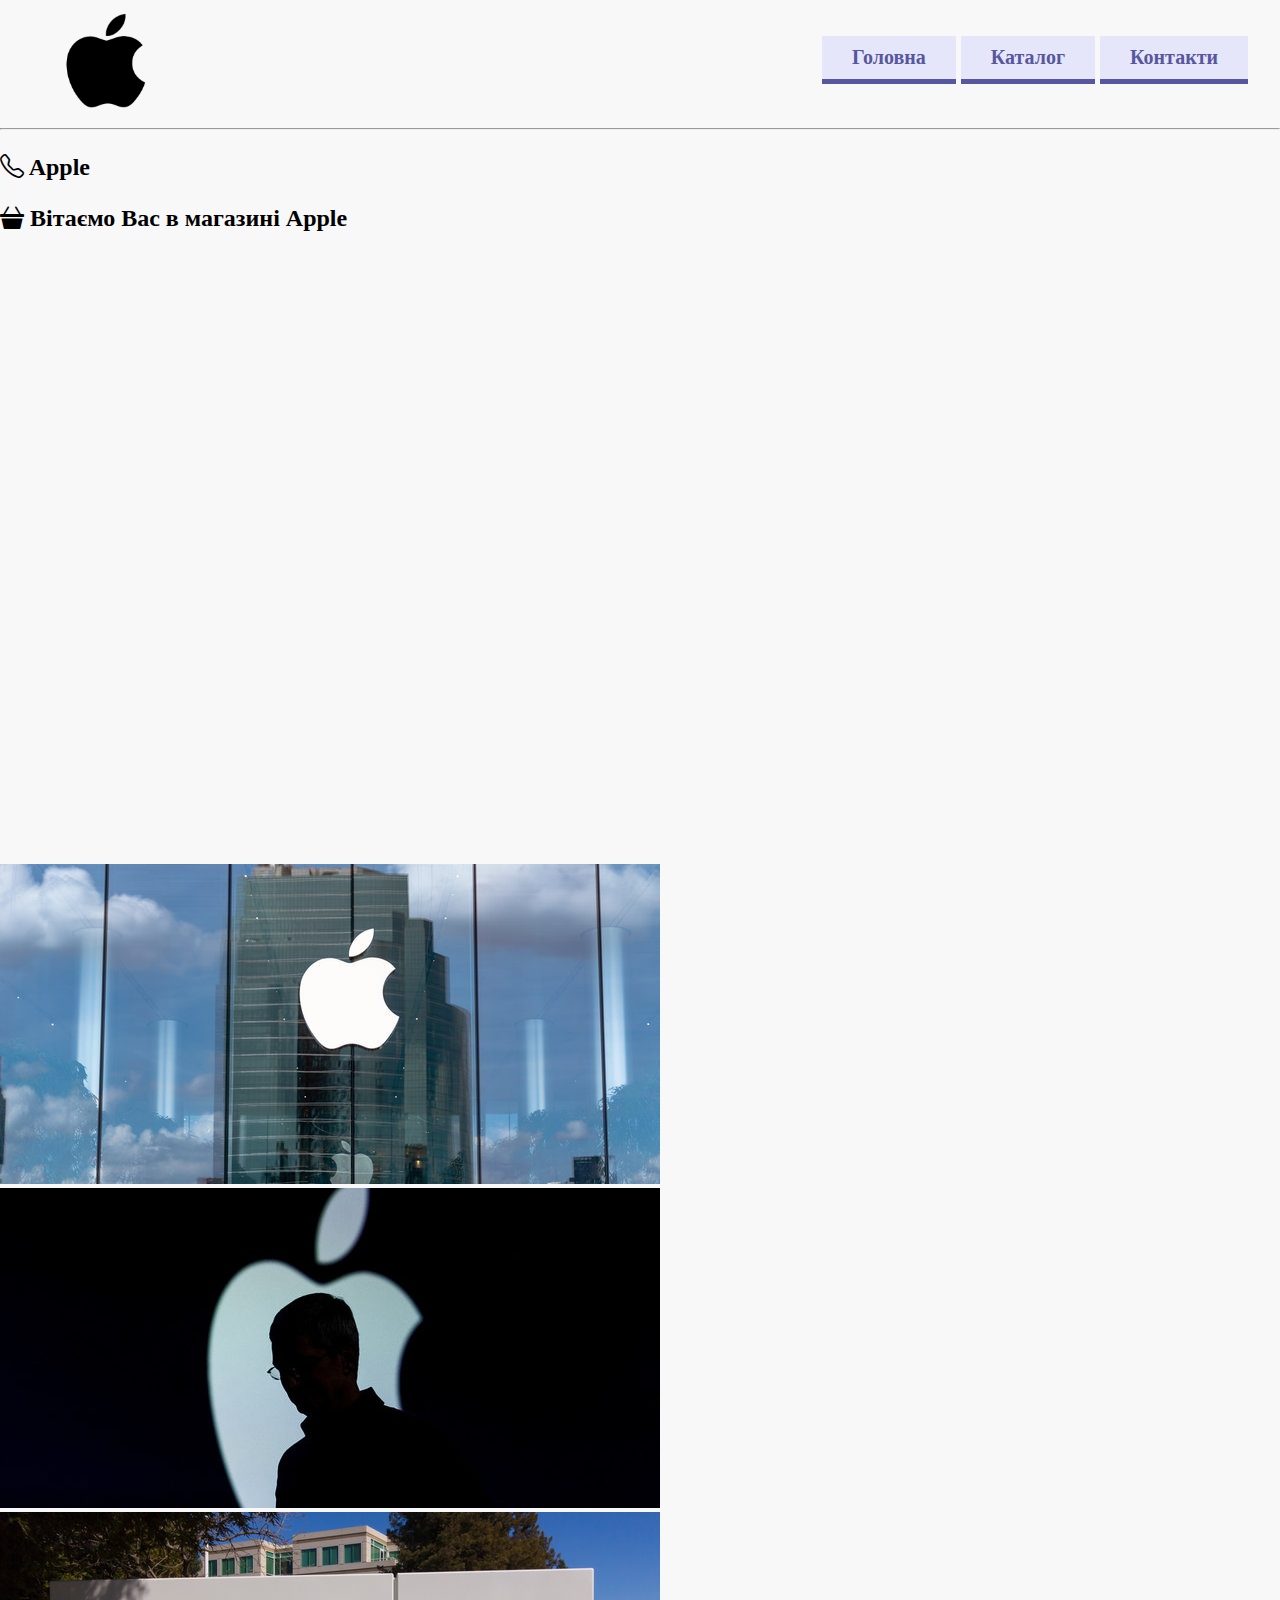
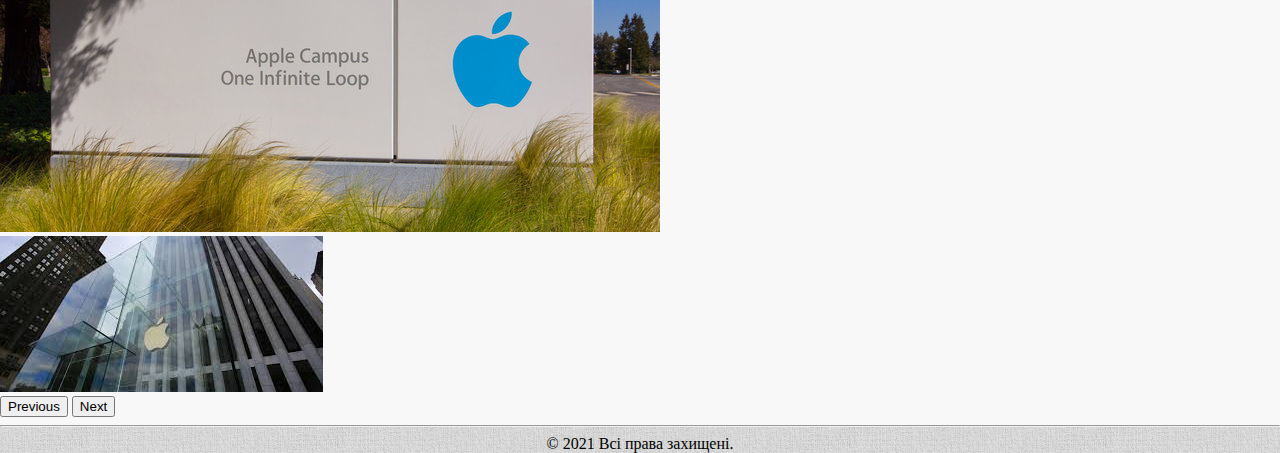
<file: index.html>
<!Doctype html>
<html lang="uk">
	<head>
		<title>Apple</title>
		<meta charset="UTF-8">
		 <link rel="stylesheet" href="style.css">
		 <link rel="import" href="./menu.html">
		 <link rel="stylesheet" href="https://cdn.jsdelivr.net/npm/bootstrap-icons@1.4.1/font/bootstrap-icons.css">
		 <link href="https://cdn.jsdelivr.net/npm/bootstrap@5.0.0/dist/css/bootstrap.min.css" rel="stylesheet" integrity="sha384-wEmeIV1mKuiNpC+IOBjI7aAzPcEZeedi5yW5f2yOq55WWLwNGmvvx4Um1vskeMj0" crossorigin="anonymous">
	</head>
	<body>
	<header>
		<img src="./image/logo.png" class="logo" alt="logo">
		<ul class="menu">
			<li>
				<a href="index.html">Головна</a>
			</li>
			<li>
				<a href="catalog.html">Каталог</a>
			</li>
			<li>
				<a href="contacts.html">Контакти</a>
			</li>
		</ul>
	</header>
	<hr>
	<div class="index">
			<p class="bi bi-telephone"> Apple<p>
			<p class="bi bi-basket3-fill"> Вітаємо Вас в магазині Apple</p>
	</div>
	<div id="carouselExampleControls" class="carousel slide" data-bs-ride="carousel">
  <div class="carousel-inner">
    <div class="carousel-item active">
      <img src="./image/pic2.jpg" class="d-block w-100" alt="pic1">
    </div>
    <div class="carousel-item">
      <img src="./image/pic1.jpg" class="d-block w-100" alt="pic2">
    </div>
    <div class="carousel-item">
      <img src="./image/pic3.jpg" class="d-block w-100" alt="pic3">
    </div>
    <div class="carousel-item">
      <img src="./image/pic4.jpg" class="d-block w-100" alt="pic4">
    </div>
  </div>
  <button class="carousel-control-prev" type="button" data-bs-target="#carouselExampleControls" data-bs-slide="prev">
    <span class="carousel-control-prev-icon" aria-hidden="true"></span>
    <span class="visually-hidden">Previous</span>
  </button>
  <button class="carousel-control-next" type="button" data-bs-target="#carouselExampleControls" data-bs-slide="next">
    <span class="carousel-control-next-icon" aria-hidden="true"></span>
    <span class="visually-hidden">Next</span>
  </button>
</div>
		<footer>
			<div class="footer">
				<hr>&copy;&nbsp;2021 Всі права захищені.
			</div>
		</footer>
	<script src="https://cdn.jsdelivr.net/npm/bootstrap@5.0.0/dist/js/bootstrap.bundle.min.js" integrity="sha384-p34f1UUtsS3wqzfto5wAAmdvj+osOnFyQFpp4Ua3gs/ZVWx6oOypYoCJhGGScy+8" crossorigin="anonymous"></script>
	</body>
</html>
</file>
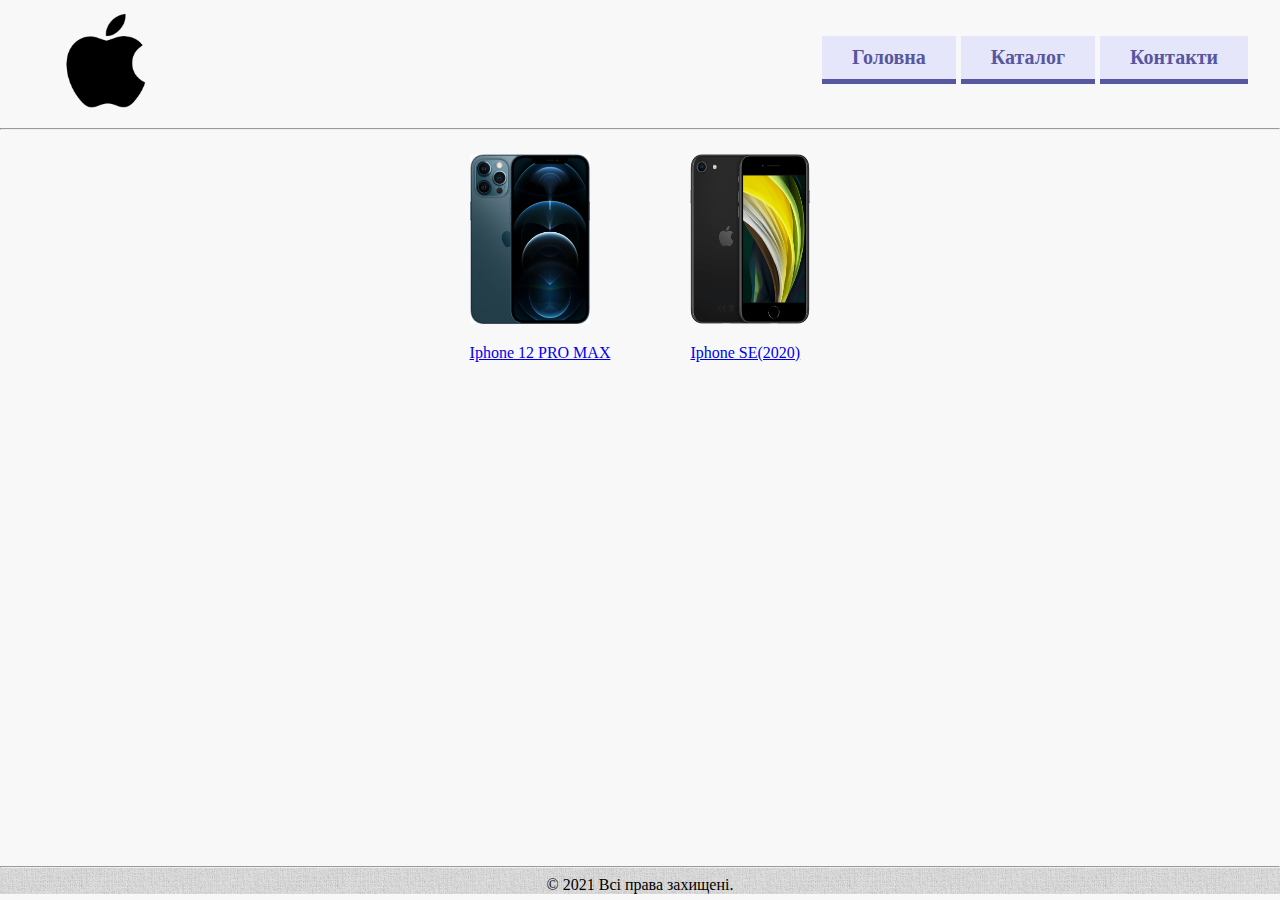
<file: catalog.html>
<!Doctype html>
<html lang="uk">
	<head>
		<title>Каталог</title>
		<meta charset="UTF-8">
		<link rel="stylesheet" href="style.css">
	</head>
	<body>
	<header>
		<img src="./image/logo.png" class = "logo" alt="logo">
		<ul class="menu">
			<li>
				<a href="index.html">Головна</a>
			</li>
			<li>
				<a href="catalog.html">Каталог</a>
			</li>
			<li>
				<a href="contacts.html">Контакти</a>
			</li>
		</ul>
	</header>
	<hr>
		<div class="items">
			<figure>
				<a href="iphone/12_pro_max/iphone12_pro_max.html">
					<img src="./image/iphone12.jpg" width="120" height="170" alt="image">
					<p>Iphone 12 PRO MAX</p>
				</a>
			</figure>
			<figure>
				<a href="iphone/SE_2020/iphone_SE.html">
					<img src="./image/iphone_se.png" width="120" height="170" alt="image">
					<p>Iphone SE(2020)</p>
				</a>
			</figure>
		</div>
	<footer>
		<div class="footer">
			<hr>&copy;&nbsp;2021 Всі права захищені.
		</div>
	</footer>
	</body>
</html>
</file>
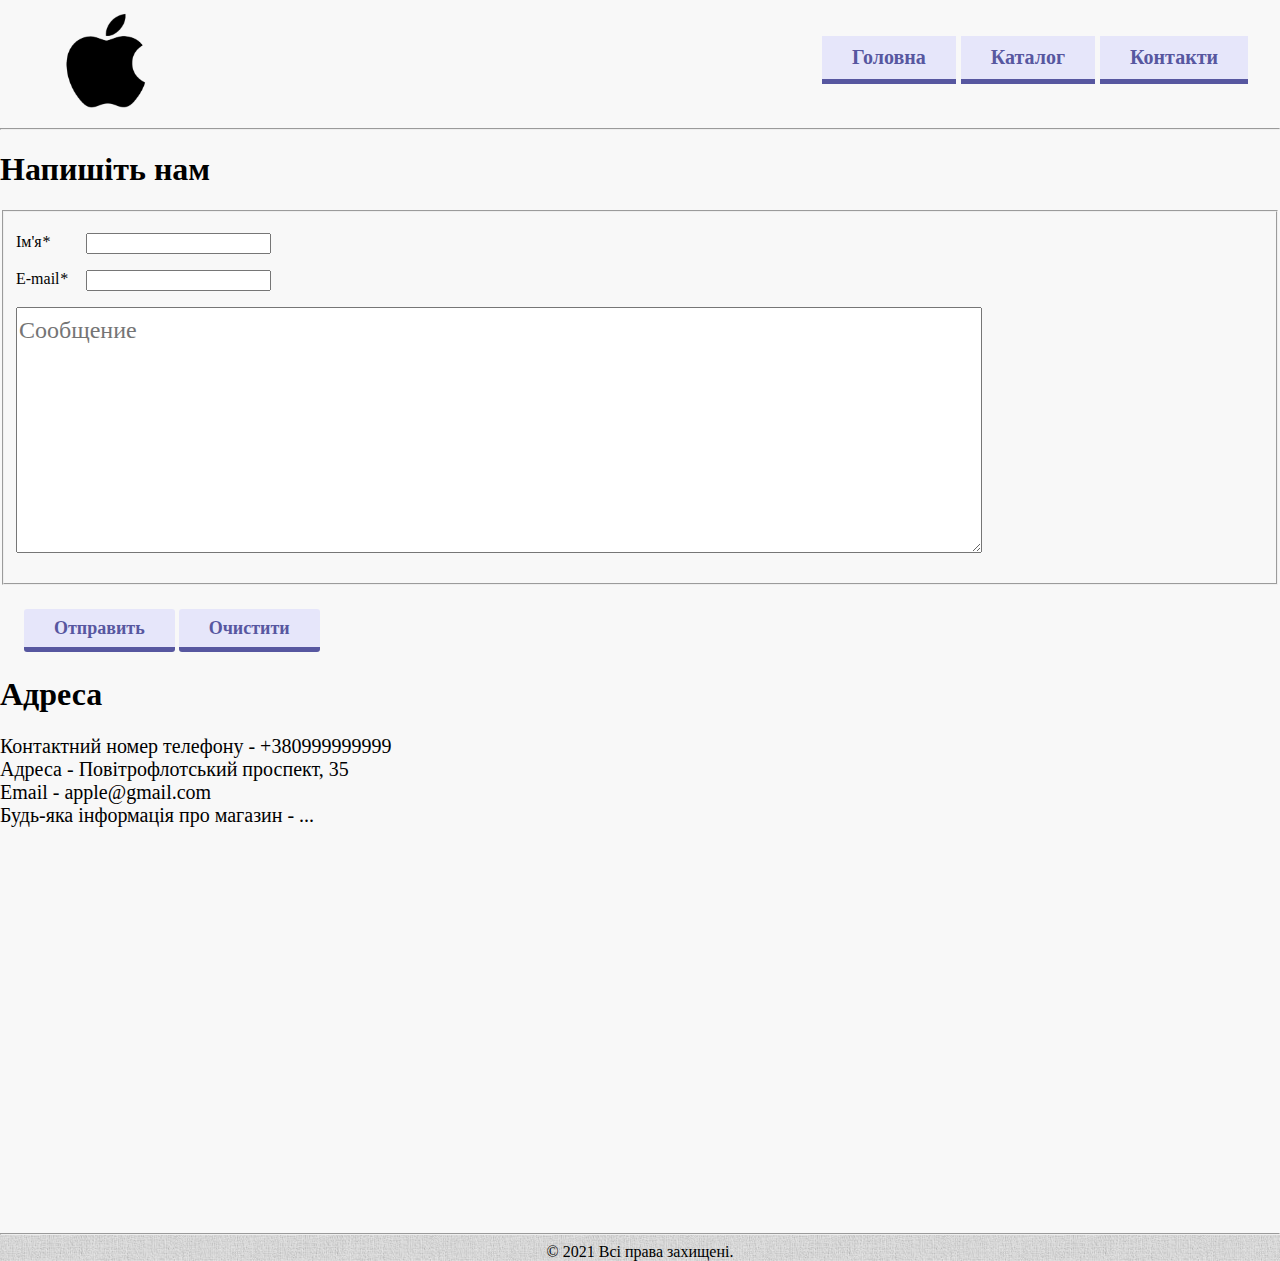
<file: contacts.html>
<!Doctype html>
<html lang="uk">
	<head>
		<title>Контакти</title>
		<meta charset="UTF-8">
		<link rel="stylesheet" href="style.css">
		<link rel="preconnect" href="https://fonts.gstatic.com">
		<link href="https://fonts.googleapis.com/css2?family=New+Tegomin&display=swap" rel="stylesheet">
	</head>
	<body>
	<header>
		<img src="./image/logo.png" class = "logo" alt="logo">
		<ul class="menu">
			<li>
				<a href="index.html">Головна</a>
			</li>
			<li>
				<a href="catalog.html">Каталог</a>
			</li>
			<li>
				<a href="contacts.html">Контакти</a>
			</li>
		</ul>
	</header>
	<hr>
	<div class="form">
		<h1>Напишіть нам</h1>
		<form>
			<fieldset>
				<p><label for ="name">Ім'я<em>*</em></label><input type="text" id="name"></p>
				<p><label for="email">E-mail<em>*</em></label><input type="email" id="email"></p>
				<p><textarea id="text" rows="10" cols="90" name="text" placeholder="Сообщение"></textarea></p>
			</fieldset>
	<div class="div-button">
		<button type="submit" class="button">Отправить</button>
		<button type="reset" class="button">Очистити</button>
	</div>
		</form>
		<h1>Адреса</h1>
		<p class="text">Контактний номер телефону - +380999999999<br>
			Адреса - Повітрофлотський проспект, 35<br>
			Email - apple@gmail.com<br>
			Будь-яка інформація про магазин - ...</p>
			
		<iframe src="https://www.google.com/maps/embed?pb=!1m18!1m12!1m3!1d2541.79227298981!2d30.460342915948978!3d50.426341796982456!2m3!1f0!2f0!3f0!3m2!1i1024!2i768!4f13.1!3m3!1m2!1s0x40d4ceb9e88faea7%3A0x24f56bd9d111e918!2z0JrQuNC10LLRgdC60LjQuSDRjdC70LXQutGC0YDQvtC80LXRhdCw0L3QuNGH0LXRgdC60LjQuSDQutC-0LvQu9C10LTQtg!5e0!3m2!1sru!2sus!4v1616491531937!5m2!1sru!2sus" width="1500" height="374" style="border:0;" allowfullscreen="" loading="lazy"></iframe>
	</div>
	<footer>
			<div class="footer">
				<hr>&copy;&nbsp;2021 Всі права захищені.
			</div>
	</footer>
	</body>	
</html>
</file>
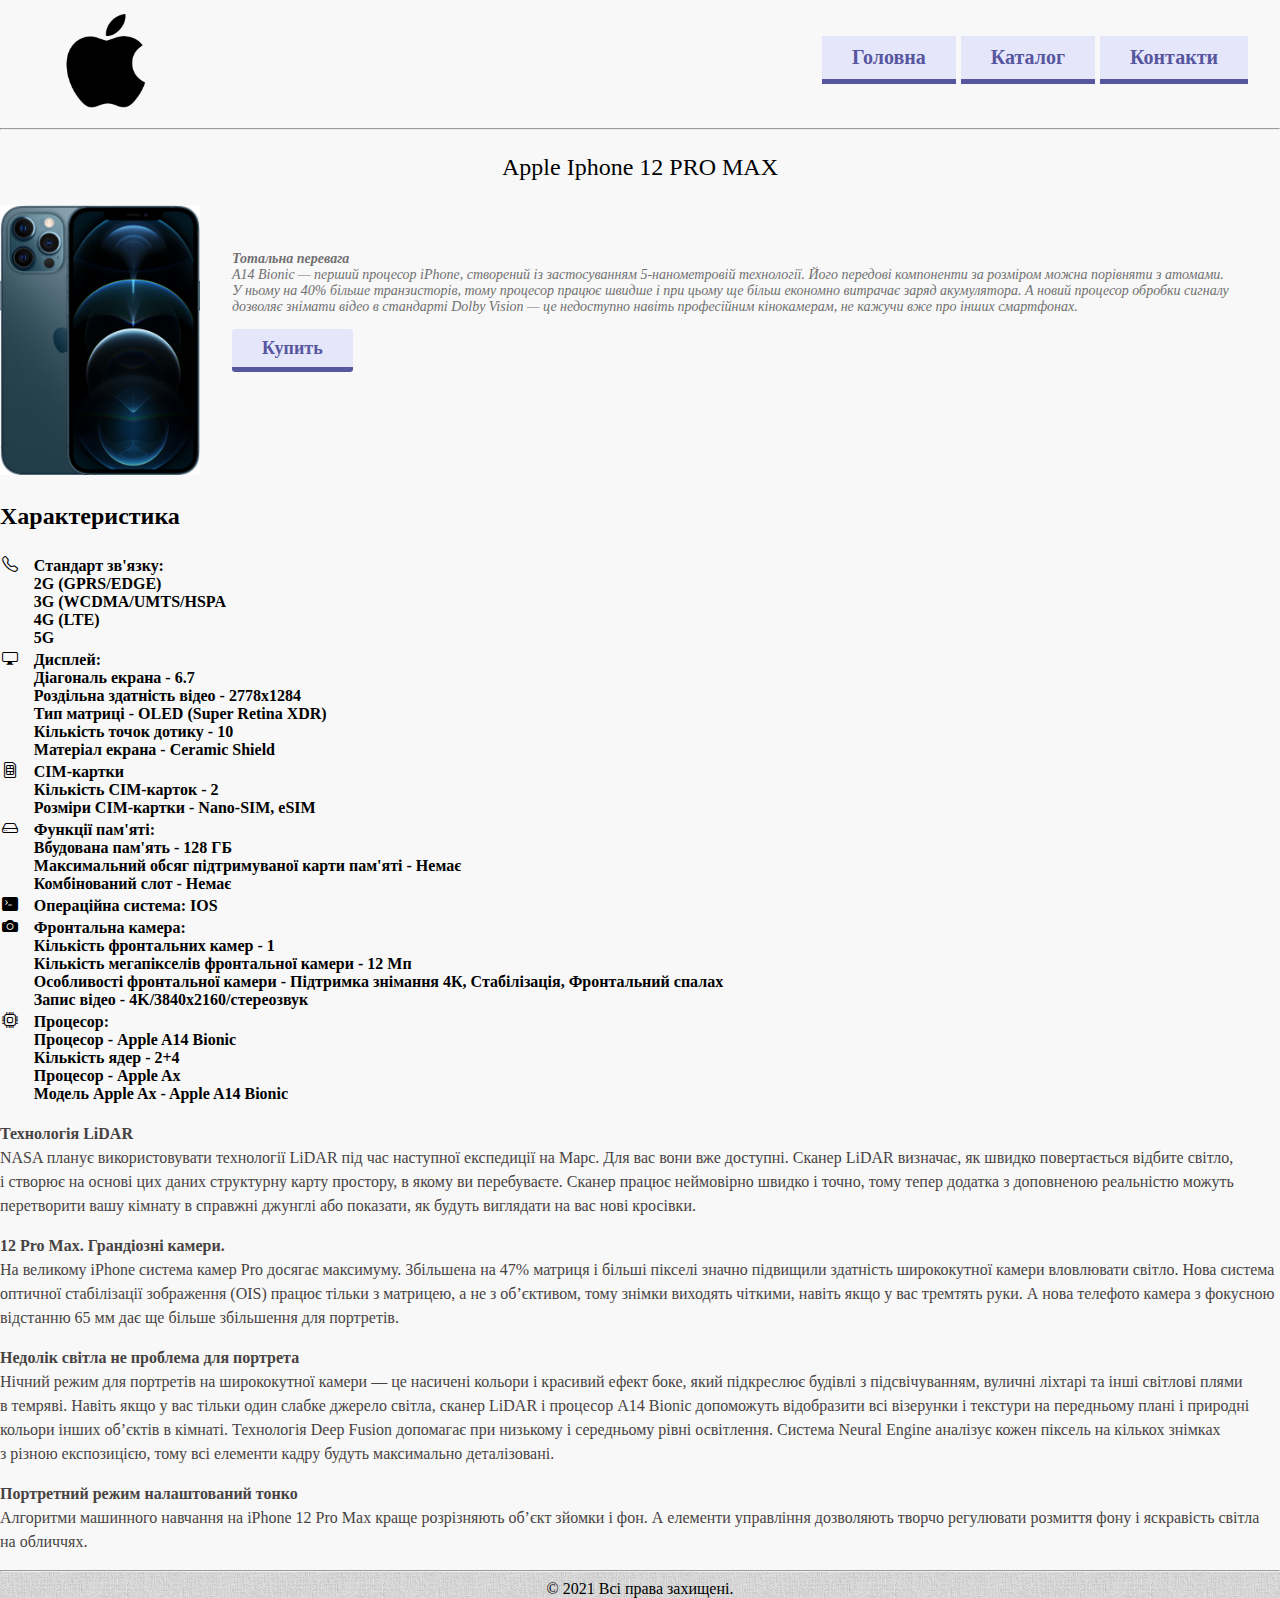
<file: iphone/12_pro_max/iphone12_pro_max.html>
<!Doctype html>
<html lang="uk">
	<head>
		<title>Apple Iphone 12 PRO MAX</title>
		<meta charset="UTF-8">
		<link rel="stylesheet" href="../../style.css">
		<link rel="stylesheet" href="https://cdn.jsdelivr.net/npm/bootstrap-icons@1.4.1/font/bootstrap-icons.css">
	</head>
	<body>
	<header>
		<img src="../../image/logo.png" class = "logo" alt="logo">
		<ul class="menu">
			<li>
				<a href="../../index.html">Головна</a>
			</li>
			<li>
				<a href="../../catalog.html">Каталог</a>
			</li>
			<li>
				<a href="../../contacts.html">Контакти</a>
			</li>
		</ul>
	</header>
		<hr>
		<p class="product-name">Apple Iphone 12 PRO MAX</p>
		<div class="short-description">
			<a href="../../image/iphone12.jpg" target="_blank"><img src="../../image/iphone12.jpg" width="200" height="270" alt="image"></a>
			<div class="right-row">
				<p class="product-tabs"> 
					<b>Тотальна перевага</b><br>
					A14 Bionic&nbsp;&mdash; перший процесор iPhone, створений із&nbsp;застосуванням 5-нанометровій технології. Його передові компоненти за&nbsp;розміром можна порівняти з&nbsp;атомами. У&nbsp;ньому на&nbsp;40% більше транзисторів, тому процесор працює швидше і&nbsp;при цьому ще&nbsp;більш економно витрачає заряд акумулятора. А&nbsp;новий процесор обробки сигналу дозволяє знімати відео в&nbsp;стандарті Dolby Vision&nbsp;&mdash; це&nbsp;недоступно навіть професійним кінокамерам, не&nbsp;кажучи вже про інших смартфонах.
				</p>
				<button type="submit" class="button">Купить</button>
			</div>
		</div>
		<p class="title">Характеристика</p>
		<div class="characteristic">
		<table class="t_characteristic">
				<tr class="bi bi-telephone">
					<th>Стандарт зв'язку:<br>
						2G (GPRS/EDGE)<br>
						3G (WCDMA/UMTS/HSPA<br>
						4G (LTE)<br>
						5G
					</th>
				</tr>
				<tr class="bi bi-display">
					<th>Дисплей:<br>
						Діагональ екрана - 6.7<br>
						Роздільна здатність відео - 2778x1284<br>
						Тип матриці - OLED (Super Retina XDR)<br>
						Кількість точок дотику - 10<br>
						Матеріал екрана - Ceramic Shield
					</th>
				</tr>
				<tr class="bi bi-sim"> 
					<th>СІМ-картки<br>
						Кількість СІМ-карток - 2<br>
						Розміри СІМ-картки - Nano-SIM, eSIM</th>
				</tr>
				<tr class="bi bi-hdd">
					<th>Функції пам'яті:<br>
						Вбудована пам'ять - 128 ГБ<br>
						Максимальний обсяг підтримуваної карти пам'яті - Немає<br>
						Комбінований слот - Немає
					</th>
				</tr>
				<tr class="bi bi-terminal-fill">
					<th>Операційна система: IOS
					</th>
				</tr>
				<tr class="bi bi-camera-fill"> 
					<th>Фронтальна камера:<br>
						Кількість фронтальних камер - 1<br>
						Кількість мегапікселів фронтальної камери - 12 Мп<br>
						Особливості фронтальної камери - Підтримка знімання 4К, Стабілізація, Фронтальний спалах<br>
						Запис відео - 4K/3840x2160/стереозвук
					</th>
				</tr>
				<tr class="bi bi-cpu">
					<th>Процесор:<br>
						Процесор - Apple A14 Bionic<br>
						Кількість ядер - 2+4<br>
						Процесор - Apple Ax<br>
						Модель Apple Ax - Apple A14 Bionic
					</th>	
				</tr>
		</table>
		</div>
		<div class="product">
			<p>
				<b>Технологія LiDAR</b><br>
				NASA планує використовувати технології LiDAR під час наступної експедиції на&nbsp;Марс. Для вас вони вже доступні. Сканер LiDAR визначає, як&nbsp;швидко повертається відбите світло, і&nbsp;створює на&nbsp;основі цих даних структурну карту простору, в&nbsp;якому ви&nbsp;перебуваєте. Сканер працює неймовірно швидко і&nbsp;точно, тому тепер додатка з&nbsp;доповненою реальністю можуть перетворити вашу кімнату в&nbsp;справжні джунглі або показати, як&nbsp;будуть виглядати на&nbsp;вас нові кросівки.
			</p>
			<p>
				<b>12&nbsp;Pro Max. Грандіозні камери.</b><br>
				На&nbsp;великому iPhone система камер Pro досягає максимуму. Збільшена на&nbsp;47% матриця і&nbsp;більші пікселі значно підвищили здатність ширококутної камери вловлювати світло. Нова система оптичної стабілізації зображення (OIS) працює тільки з&nbsp;матрицею, а&nbsp;не&nbsp;з&nbsp;об&rsquo;єктивом, тому знімки виходять чіткими, навіть якщо у&nbsp;вас тремтять руки. А&nbsp;нова телефото камера з&nbsp;фокусною відстанню 65&nbsp;мм дає ще&nbsp;більше збільшення для портретів.
			</p>
			<p>
				<b>Недолік світла не&nbsp;проблема для портрета</b><br>
				Нічний режим для портретів на&nbsp;ширококутної камери&nbsp;&mdash; це&nbsp;насичені кольори і&nbsp;красивий ефект боке, який підкреслює будівлі з&nbsp;підсвічуванням, вуличні ліхтарі та&nbsp;інші світлові плями в&nbsp;темряві.
				Навіть якщо у&nbsp;вас тільки один слабке джерело світла, сканер LiDAR і&nbsp;процесор A14 Bionic допоможуть відобразити всі візерунки і&nbsp;текстури на&nbsp;передньому плані і&nbsp;природні кольори інших об&rsquo;єктів в&nbsp;кімнаті.
				Технологія Deep Fusion допомагає при низькому і&nbsp;середньому рівні освітлення. Система Neural Engine аналізує кожен піксель на&nbsp;кількох знімках з&nbsp;різною експозицією, тому всі елементи кадру будуть максимально деталізовані.
			</p>
			<p>
				<b>Портретний режим налаштований тонко</b><br>
				Алгоритми машинного навчання на&nbsp;iPhone 12&nbsp;Pro Max краще розрізняють об&rsquo;єкт зйомки і&nbsp;фон. А&nbsp;елементи управління дозволяють творчо регулювати розмиття фону і&nbsp;яскравість світла на&nbsp;обличчях.
			</p>
		</div>
	<footer>
		<div class="footer">
			<hr>&copy;&nbsp;2021 Всі права захищені.
		</div>
	</footer>
	</body>
</html>
</file>
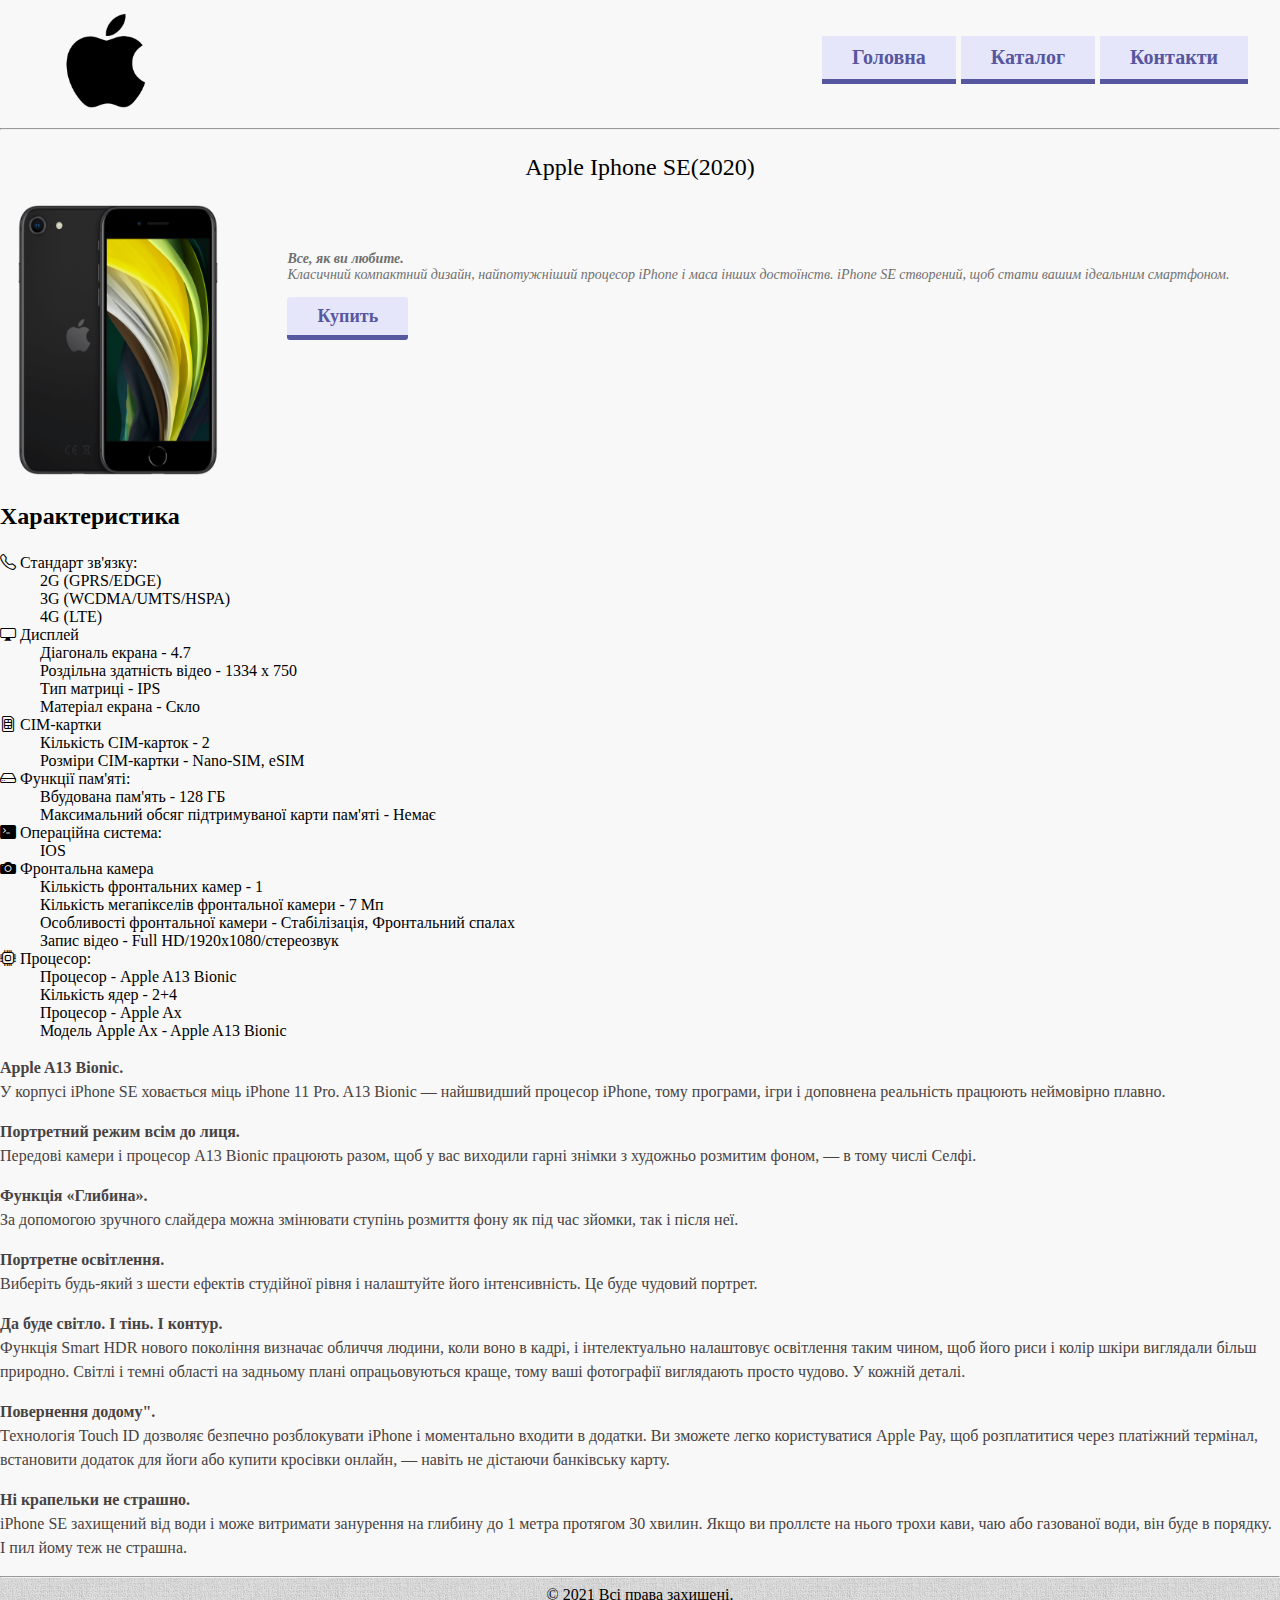
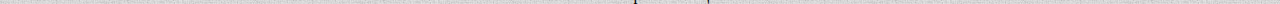
<file: iphone/SE_2020/iphone_SE.html>
<!Doctype html>
<html lang="uk">
	<head>
		<title>Apple Iphone SE</title>
		<meta charset="UTF-8">
		<link rel="stylesheet" href="../../style.css">
		<link rel="stylesheet" href="https://cdn.jsdelivr.net/npm/bootstrap-icons@1.4.1/font/bootstrap-icons.css">
	</head>
	<body>
	<header>
		<img src="../../image/logo.png" class = "logo" alt="logo">
		<ul class="menu">
			<li>
				<a href="../../index.html">Головна</a>
			</li>
			<li>
				<a href="../../catalog.html">Каталог</a>
			</li>
			<li>
				<a href="../../contacts.html">Контакти</a>
			</li>
		</ul>
	</header>
	<hr>
		<p class="product-name">Apple Iphone SE(2020)</p>
		<div class="short-description">
			<a href="../../image/iphone_se.png" target="_blank"><img src="../../image/iphone_se.png" width="200" height="270" alt="image"></a>
			<div class="right-row">
				<p class="product-tabs">
					<b>Все, як&nbsp;ви&nbsp;любите.<br></b>
					Класичний компактний дизайн, найпотужніший процесор iPhone і&nbsp;маса інших достоїнств. iPhone SE&nbsp;створений, щоб стати вашим ідеальним смартфоном.<br>
				</p>
				<button type="submit" class="button">Купить</button>
			</div>
		</div>
	<p class="title">Характеристика</p>
	<div class="characteristic">
		<dl>
			<dt class="bi bi-telephone"> Стандарт зв'язку:</dt>
				<dd>2G (GPRS/EDGE)</dd>
				<dd>3G (WCDMA/UMTS/HSPA)</dd>
				<dd>4G (LTE)</dd>
			<dt class="bi bi-display"> Дисплей</dt>
				<dd>Діагональ екрана - 4.7</dd>
				<dd>Роздільна здатність відео - 1334 x 750</dd>
				<dd>Тип матриці - IPS</dd>
				<dd>Матеріал екрана - Скло</dd>
			<dt class="bi bi-sim"> СІМ-картки</dt>
				<dd>Кількість СІМ-карток - 2</dd>
				<dd>Розміри СІМ-картки - Nano-SIM, eSIM</dd>
			<dt class="bi bi-hdd"> Функції пам'яті:</dt>
				<dd>Вбудована пам'ять - 128 ГБ</dd>
				<dd>Максимальний обсяг підтримуваної карти пам'яті - Немає</dd>
			<dt class="bi bi-terminal-fill"> Операційна система:</dt>
				<dd>IOS</dd>
			<dt class="bi bi-camera-fill"> Фронтальна камера</dt>
				<dd>Кількість фронтальних камер - 1</dd>
				<dd>Кількість мегапікселів фронтальної камери - 7 Мп</dd>
				<dd>Особливості фронтальної камери - Стабілізація, Фронтальний спалах</dd>
				<dd>Запис відео - Full HD/1920х1080/стереозвук</dd>
			<dt class="bi bi-cpu"> Процесор:</dt>
				<dd>Процесор - Apple A13 Bionic</dd>
				<dd>Кількість ядер - 2+4</dd>
				<dd>Процесор - Apple Ax</dd>
				<dd>Модель Apple Ax - Apple A13 Bionic</dd>	
		</dl>
	</div>
	<div class="product">
		<p>
			<b>Apple A13&nbsp;Bionic.<br></b>
			У&nbsp;корпусі iPhone SE&nbsp;ховається міць iPhone 11&nbsp;Pro. A13 Bionic&nbsp;&mdash; найшвидший процесор iPhone, тому програми, ігри і&nbsp;доповнена реальність працюють неймовірно плавно.<br>
		</p>

		<p>
			<b>Портретний режим всім до&nbsp;лиця.<br></b>
			Передові камери і&nbsp;процесор A13 Bionic працюють разом, щоб у&nbsp;вас виходили гарні знімки з&nbsp;художньо розмитим фоном,&nbsp;&mdash; в&nbsp;тому числі Селфі.<br>
		</p>

		<p>
			<b>Функція &laquo;Глибина&raquo;.<br></b>
			За&nbsp;допомогою зручного слайдера можна змінювати ступінь розмиття фону як&nbsp;під час зйомки, так і&nbsp;після неї.<br>
		</p>

		<p>
			<b>Портретне освітлення.<br></b>
			Виберіть будь-який з&nbsp;шести ефектів студійної рівня і&nbsp;налаштуйте його інтенсивність. Це&nbsp;буде чудовий портрет.<br>
		</p>

		<p>
			<b>Да&nbsp;буде світло. І&nbsp;тінь. І&nbsp;контур.<br></b>
			Функція Smart HDR нового покоління визначає обличчя людини, коли воно в&nbsp;кадрі, і&nbsp;інтелектуально налаштовує освітлення таким чином, щоб його риси і&nbsp;колір шкіри виглядали більш природно. Світлі і&nbsp;темні області на&nbsp;задньому плані опрацьовуються краще, тому ваші фотографії виглядають просто чудово. У&nbsp;кожній деталі.<br>
		</p>
		<p>
			<b>Повернення додому&quot;.<br></b>
			Технологія Touch ID&nbsp;дозволяє безпечно розблокувати iPhone і&nbsp;моментально входити в&nbsp;додатки. Ви&nbsp;зможете легко користуватися Apple Pay, щоб розплатитися через платіжний термінал, встановити додаток для йоги або купити кросівки онлайн,&nbsp;&mdash; навіть не&nbsp;дістаючи банківську карту.<br>
		</p>
		<p>
			<b>Ні&nbsp;крапельки не&nbsp;страшно.<br></b>
			iPhone SE&nbsp;захищений від води і&nbsp;може витримати занурення на&nbsp;глибину до&nbsp;1&nbsp;метра протягом 30&nbsp;хвилин. Якщо ви&nbsp;проллєте на&nbsp;нього трохи кави, чаю або газованої води, він буде в&nbsp;порядку. І&nbsp;пил йому теж не&nbsp;страшна.<br>
		</p>
	</div>
	<footer>
		<div class="footer">
			<hr>&copy;&nbsp;2021 Всі права захищені.
		</div>
	</footer>
</body>
</html>
</file>
<file: style.css>
body {
background : #f8f8f8;
margin : 1em;
max-width : 1440px;
width : 100%;
margin : 0 auto;
}
header {
display : flex;
align-items : center;
justify-content : space-between;
margin : 0 2em;
height : 120px;
}
.index {
min-height : calc(100vh - 190px);
font-size : 24px;
font-family : Times New Roman;
font-weight : bold;
}
.logo {
height : 100px;
}
.menu {
font-size : 20px;
color : #000000;
font-weight : bold;
list-style-type : none;
}
.menu li {
display : inline;
}
.menu a {
text-decoration : none;
font-family : Times New Roman;
color : #5757a0;
display : inline-block;
padding : 10px 30px;
background-color : lavender;
border-bottom : 5px solid #5757a0;
transition : background-color 0.5s;
}
.text {
font-size : 20px;
}
p label {
display : block;
float : left;
width : 70px;
height : 15px;
}
.title {
font-size : 24px;
font-family : Times New Roman;
font-weight : bold;
}
.product-name {
font-size : 24px;
text-align : center;
}
.product {
color : #484343;
font-size : 16px;
font-weight : 400;
line-height : 24px;
text-align : left;
}
.characteristic {
font-size : 16px;
text-align : left;
font-family : Times New Roman;
}
#text {
height : 10em;
width : 40em;
font-size : 24px;
font-family : 'New Tegomin', serif;
}
.button {
display : inline-block;
background : lavender;
color : #5757a0;
padding : 10px 30px;
border : none;
border-radius : 3px;
text-decoration : none;
font-family : Times New Roman;
font-size : 18px;
line-height : 1;
font-weight : 100;
cursor : pointer;
border-bottom : 5px solid #5757a0;
font-weight : bold;
transition : background-color 0.5s;
}
.menu a:hover, .button:hover {
background-color : #7a7ab8;
color : #FFF;
border-bottom : 5px solid #363663;
}
.div-button {
margin : 24px;
text-align : left;
}
.items {
display : flex;
justify-content : center;
min-height : calc(100vh - 180px);
}
.product-tabs {
color : #707070;
font-size : 14px;
font-style : italic;
line-height : 16px;
max-width : 100em;
}
.short-description {
display : flex;
justify-content : space-around;
}
.right-row {
margin : 2em;
}
.footer {
left : 0;
bottom : 0;
width : 100%;
background : url(image/bg-light-4860.png);
text-align : center;
}
.t_characteristic {
width : 100%;
}
hr {
background : black;
}
</file>
